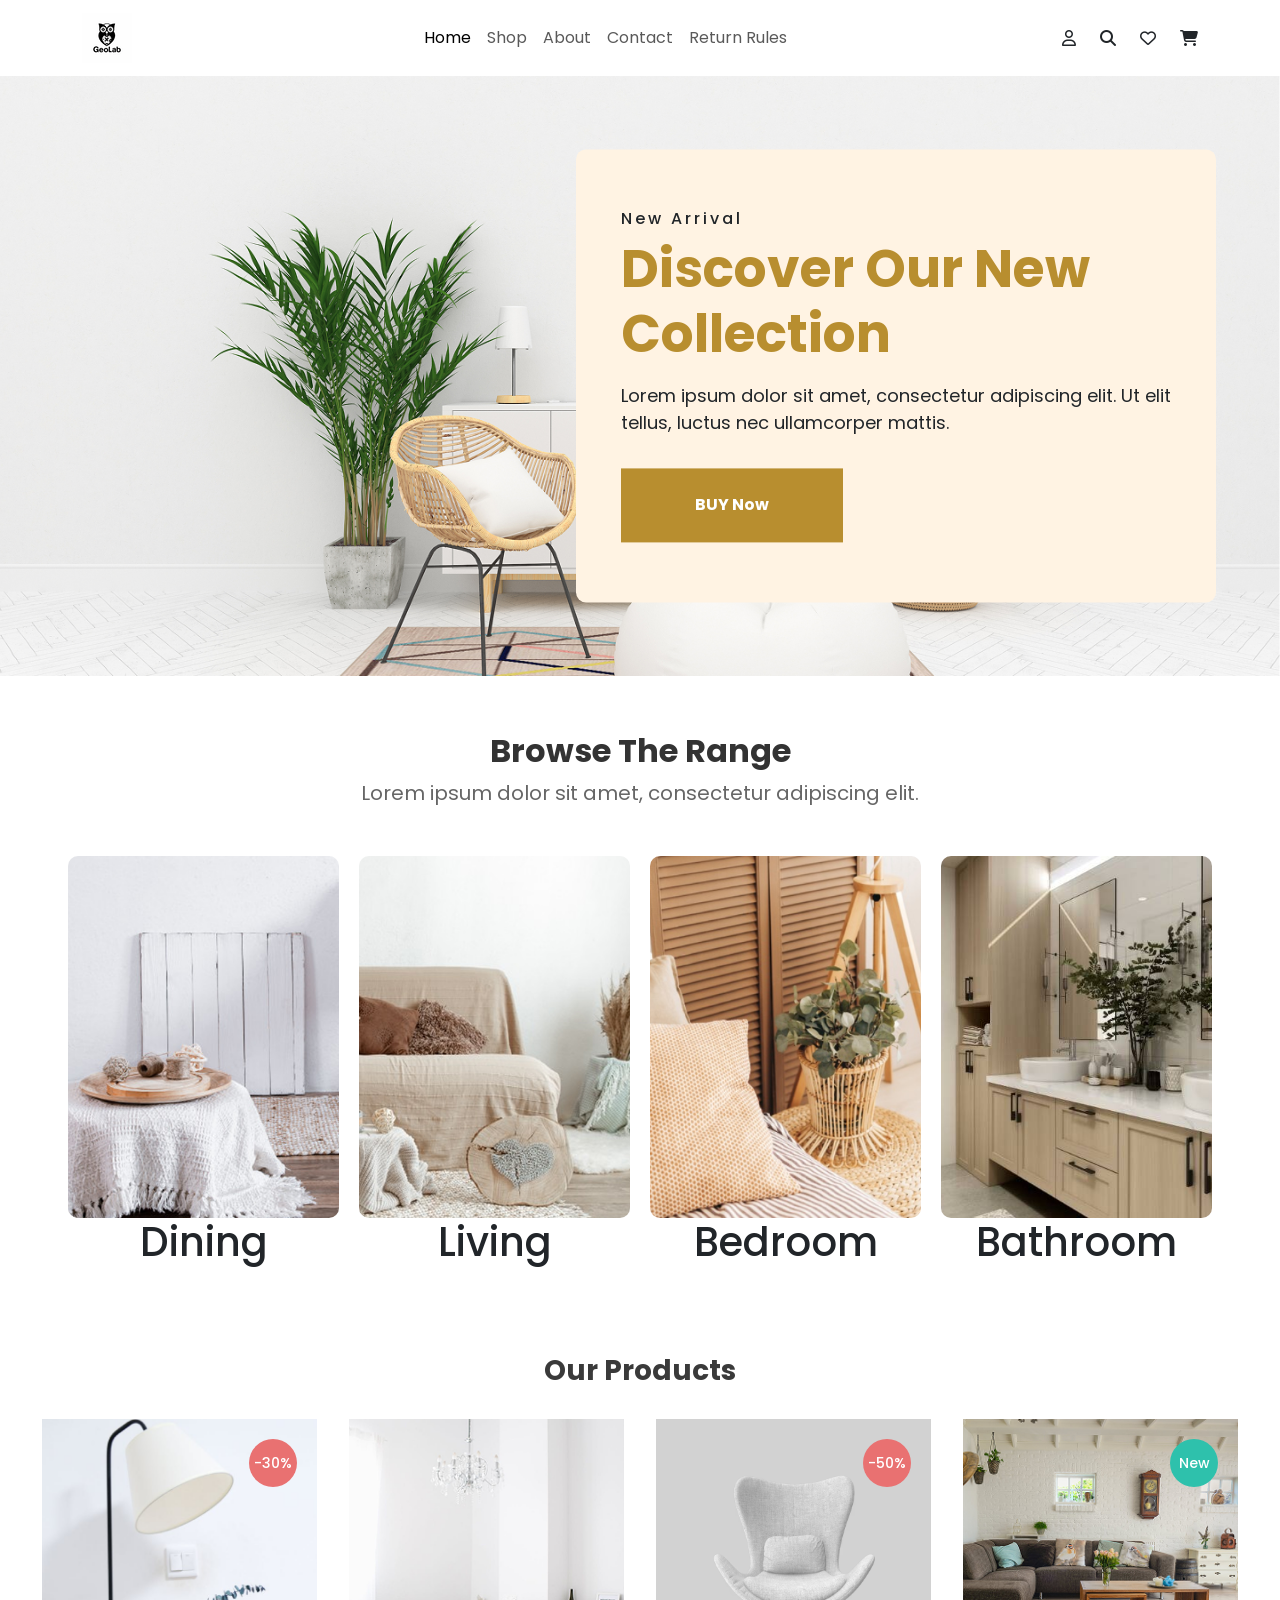
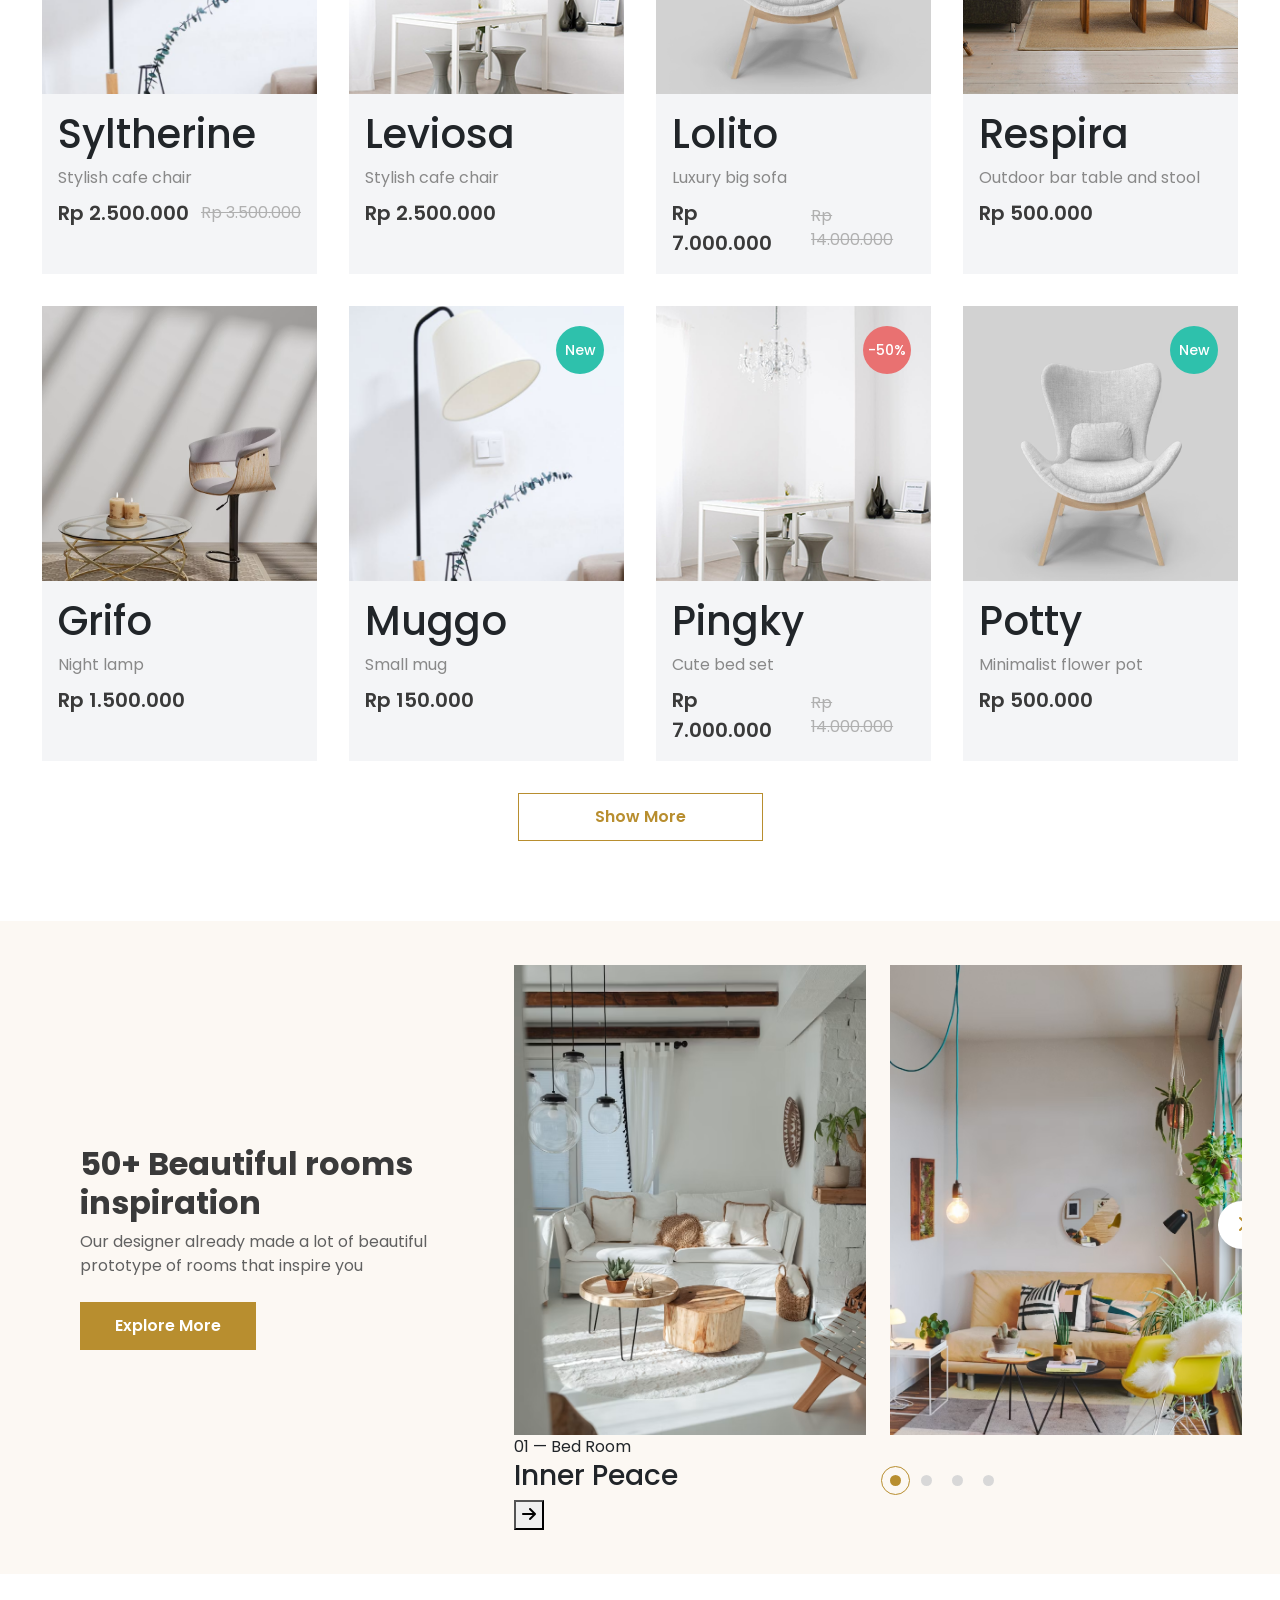
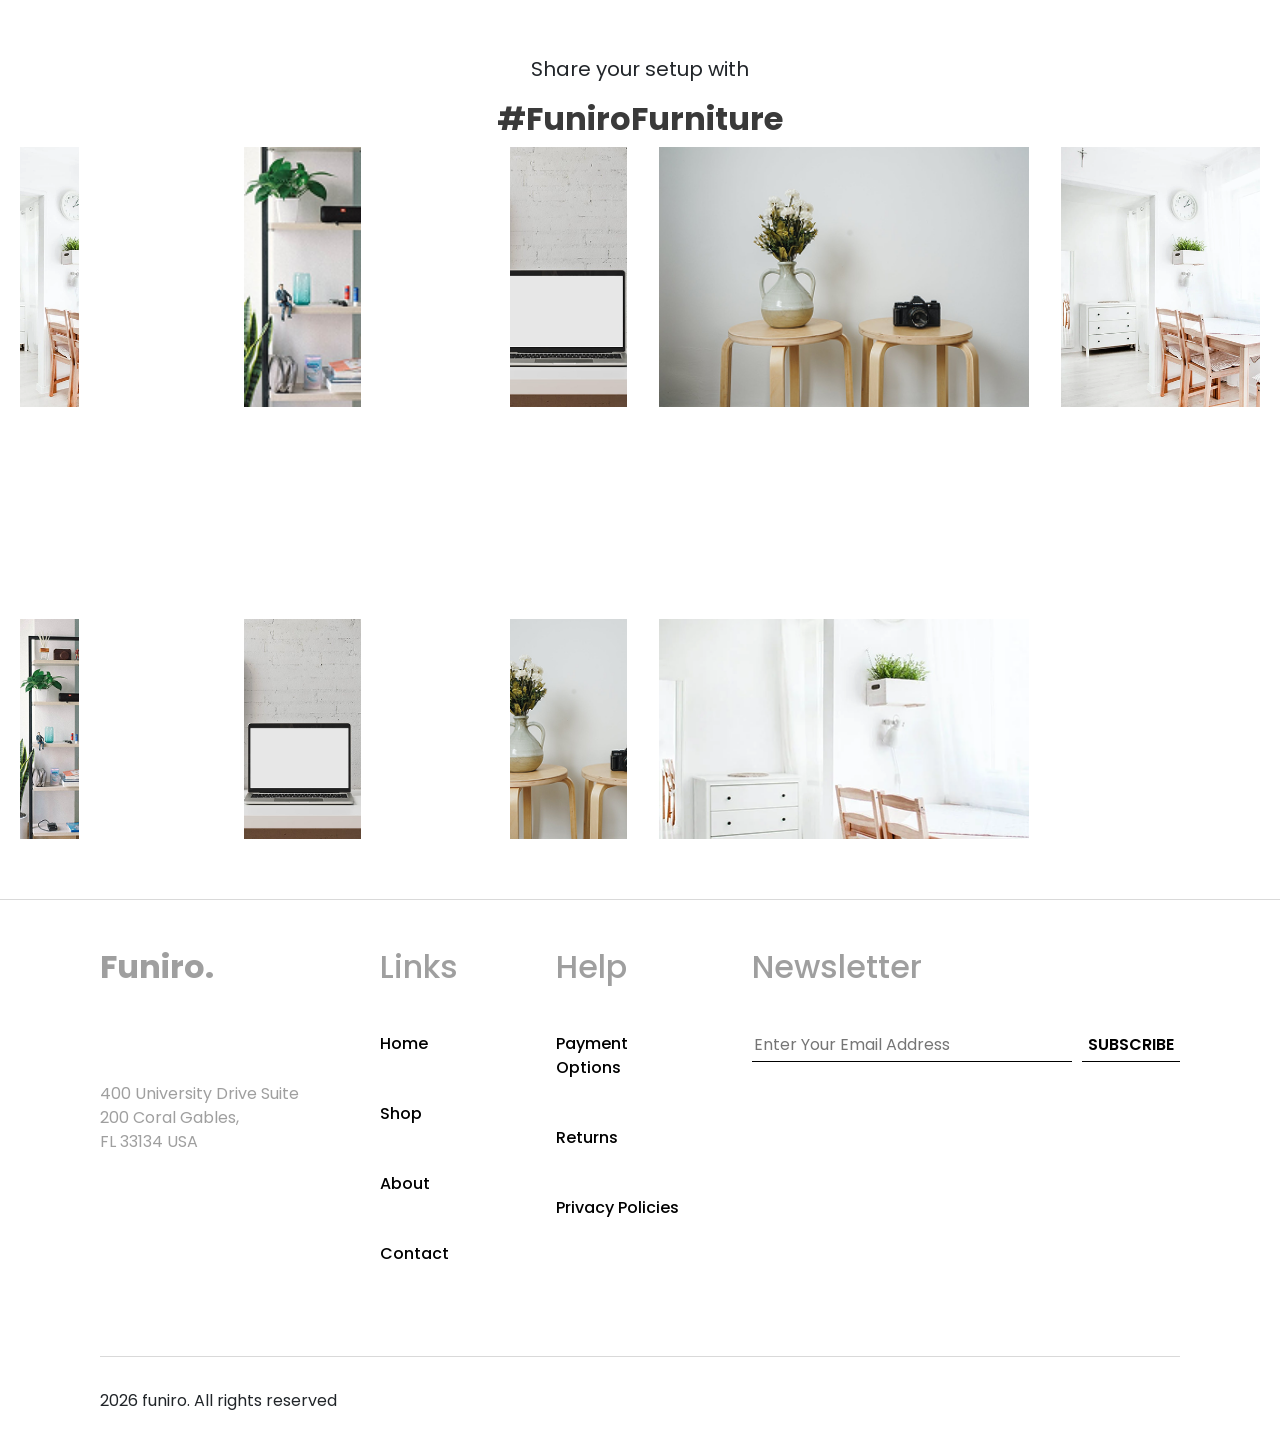
<file: src/index.html>
<!DOCTYPE html>
<html lang="en">

<head>
    <meta charset="UTF-8">
    <meta name="viewport" content="width=device-width, initial-scale=1.0">
    <title>Document</title>
    <link href="https://cdn.jsdelivr.net/npm/bootstrap@5.3.8/dist/css/bootstrap.min.css" rel="stylesheet"
        integrity="sha384-sRIl4kxILFvY47J16cr9ZwB07vP4J8+LH7qKQnuqkuIAvNWLzeN8tE5YBujZqJLB" crossorigin="anonymous">
    <link rel="stylesheet" href="https://cdnjs.cloudflare.com/ajax/libs/font-awesome/6.7.2/css/all.min.css">
    <link rel="stylesheet" href="./css/style.css">
    <link rel="preconnect" href="https://fonts.googleapis.com">
    <link rel="preconnect" href="https://fonts.gstatic.com" crossorigin>

    <link href="https://fonts.googleapis.com/css2?family=Poppins:wght@100;200;300;400;500;600;700;800;900&display=swap"
        rel="stylesheet">
</head>

<body>
    <header>
        <nav class="navbar navbar-expand-lg bg-white">
            <div class="container">

                <a class="navbar-brand fw-bold d-flex align-items-center" href="#">
                    <img src="./images/Geolab.png" alt="logo">
                </a>

                <button class="navbar-toggler" type="button" data-bs-toggle="collapse" data-bs-target="#navbarNav">
                    <span class="navbar-toggler-icon"></span>
                </button>

                <div class="collapse navbar-collapse" id="navbarNav">

                    <ul class="navbar-nav mx-auto">
                        <li class="nav-item">
                            <a class="nav-link active" href="./index.html">Home</a>
                        </li>

                        <li class="nav-item">
                            <a class="nav-link" href="./pages/shop.html">Shop</a>
                        </li>

                        <li class="nav-item">
                            <a class="nav-link" href="./pages/about.html">About</a>
                        </li>

                        <li class="nav-item">
                            <a class="nav-link" href="./pages/contact.html">Contact</a>
                        </li>

                        <li class="nav-item">
                            <a class="nav-link" href="./pages/return.html">Return Rules</a>
                        </li>
                    </ul>

                    <div class="d-flex gap-4">
                        <i class="fa-regular fa-user"></i>
                        <i class="fa-solid fa-magnifying-glass"></i>
                        <i class="fa-regular fa-heart"></i>
                        <i class="fa-solid fa-cart-shopping"></i>
                    </div>

                </div>
            </div>
        </nav>
    </header>
    <main>
        <section class="hero">
            <div class="bg-image">
                <div class="bg-image-content">
                    <h5>New Arrival</h5>
                    <h1>Discover Our New Collection</h1>
                    <p>Lorem ipsum dolor sit amet, consectetur adipiscing elit. Ut elit tellus, luctus nec ullamcorper
                        mattis.</p>
                    <button>BUY Now</button>
                </div>
            </div>
        </section>
        <section class="browse-range">
            <div class="title">
                <h1>Browse The Range</h1>
                <p>Lorem ipsum dolor sit amet, consectetur adipiscing elit.</p>
            </div>
            <div class="range-cards">
                <div class="range-card">
                    <img src="./images/assortment/diningroom.png" alt="Dining">
                    <h1>Dining</h1>
                </div>
                <div class="range-card">
                    <img src="./images/assortment/livingroom.png" alt="Living">
                    <h1>Living</h1>
                </div>
                <div class="range-card">
                    <img src="./images/assortment/bedroom.png" alt="Bedroom">
                    <h1>Bedroom</h1>
                </div>
                <div class="range-card">
                    <img src="./images/assortment/bathroom.jpg" alt="Bathroom">
                    <h1>Bathroom</h1>
                </div>

            </div>
        </section>

        <section class="our-products">
            <div class="title">
                <h1>Our Products</h1>
            </div>

            <div class="product-cards">

                <div class="product-card">
                    <div class="product-image">
                        <img src="./images/our-products/products-1.png" alt="Syltherine">
                        <span class="badge discount">-30%</span>
                    </div>
                    <div class="product-info">
                        <h1>Syltherine</h1>
                        <p>Stylish cafe chair</p>
                        <div class="price">
                            <strong>Rp 2.500.000</strong>
                            <span>Rp 3.500.000</span>
                        </div>
                    </div>
                </div>

                <div class="product-card">
                    <div class="product-image">
                        <img src="./images/our-products/products-2.png" alt="Leviosa">
                    </div>
                    <div class="product-info">
                        <h1>Leviosa</h1>
                        <p>Stylish cafe chair</p>
                        <div class="price">
                            <strong>Rp 2.500.000</strong>
                        </div>
                    </div>
                </div>

                <div class="product-card">
                    <div class="product-image">
                        <img src="./images/our-products/products-3.avif" alt="Lolito">
                        <span class="badge discount">-50%</span>
                    </div>
                    <div class="product-info">
                        <h1>Lolito</h1>
                        <p>Luxury big sofa</p>
                        <div class="price">
                            <strong>Rp 7.000.000</strong>
                            <span>Rp 14.000.000</span>
                        </div>
                    </div>
                </div>

                <div class="product-card">
                    <div class="product-image">
                        <img src="./images/our-products/products-4.png" alt="Respira">
                        <span class="badge new">New</span>
                    </div>
                    <div class="product-info">
                        <h1>Respira</h1>
                        <p>Outdoor bar table and stool</p>
                        <div class="price">
                            <strong>Rp 500.000</strong>
                        </div>
                    </div>
                </div>

                <div class="product-card">
                    <div class="product-image">
                        <img src="./images/our-products/products-5.avif" alt="Grifo">
                    </div>
                    <div class="product-info">
                        <h1>Grifo</h1>
                        <p>Night lamp</p>
                        <div class="price">
                            <strong>Rp 1.500.000</strong>
                        </div>
                    </div>
                </div>

                <div class="product-card">
                    <div class="product-image">
                        <img src="./images/our-products/products-1.png" alt="Muggo">
                        <span class="badge new">New</span>
                    </div>
                    <div class="product-info">
                        <h1>Muggo</h1>
                        <p>Small mug</p>
                        <div class="price">
                            <strong>Rp 150.000</strong>
                        </div>
                    </div>
                </div>

                <div class="product-card">
                    <div class="product-image">
                        <img src="./images/our-products/products-2.png" alt="Pingky">
                        <span class="badge discount">-50%</span>
                    </div>
                    <div class="product-info">
                        <h1>Pingky</h1>
                        <p>Cute bed set</p>
                        <div class="price">
                            <strong>Rp 7.000.000</strong>
                            <span>Rp 14.000.000</span>
                        </div>
                    </div>
                </div>

                <div class="product-card">
                    <div class="product-image">
                        <img src="./images/our-products/products-3.avif" alt="Potty">
                        <span class="badge new">New</span>
                    </div>
                    <div class="product-info">
                        <h1>Potty</h1>
                        <p>Minimalist flower pot</p>
                        <div class="price">
                            <strong>Rp 500.000</strong>
                        </div>
                    </div>
                </div>

            </div>

            <button class="show-more">Show More</button>
        </section>

        <section class="inspiration">
            <div class="inspiration-content">
                <h2>50+ Beautiful rooms inspiration</h2>
                <p>Our designer already made a lot of beautiful prototype of rooms that inspire you</p>
                <button>Explore More</button>
            </div>

            <div class="inspiration-gallery">
                <div class="main-room">
                    <img src="./images/inspiration/inspirationOne.avif" alt="Bedroom inspiration">

                    <div class="room-info">
                        <span>01 — Bed Room</span>
                        <h3>Inner Peace</h3>
                        <button>
                            <i class="fa-solid fa-arrow-right"></i>
                        </button>
                    </div>
                </div>

                <div class="side-room">
                    <img src="./images/inspiration/inpirationTwo.avif" alt="Dining room inspiration">

                    <button class="next-btn">
                        <i class="fa-solid fa-chevron-right"></i>
                    </button>

                    <div class="dots">
                        <span class="active"></span>
                        <span></span>
                        <span></span>
                        <span></span>
                    </div>
                </div>
            </div>
        </section>

        <section class="furniture-gallery">
            <div class="gallery-title">
                <p>Share your setup with</p>
                <h2>#FuniroFurniture</h2>
            </div>

            <div class="gallery-grid">
                <img class="gallery-img img-1" src="./images/FuniroFurniture/Rectangle25.png" alt="">
                <img class="gallery-img img-2" src="./images/FuniroFurniture/Rectangle36.png" alt="">
                <img class="gallery-img img-3" src="./images/FuniroFurniture/Rectangle38.png" alt="">
                <img class="gallery-img img-4" src="./images/FuniroFurniture/Rectangle39.png" alt="">
                <img class="gallery-img img-5" src="./images/FuniroFurniture/Rectangle25.png" alt="">
                <img class="gallery-img img-6" src="./images/FuniroFurniture/Rectangle36.png" alt="">
                <img class="gallery-img img-7" src="./images/FuniroFurniture/Rectangle38.png" alt="">
                <img class="gallery-img img-8" src="./images/FuniroFurniture/Rectangle39.png" alt="">
                <img class="gallery-img img-9" src="./images/FuniroFurniture/Rectangle25.png" alt="">
            </div>
        </section>
    </main>
    <footer class="footer">
        <div class="footer-container">

            <div class="footer-column footer-brand">
                <h2>Funiro.</h2>
                <p>400 University Drive Suite 200 Coral Gables,<br>FL 33134 USA</p>
            </div>

            <div class="footer-column">
                <h2>Links</h2>
                <a href="#">Home</a>
                <a href="#">Shop</a>
                <a href="#">About</a>
                <a href="#">Contact</a>
            </div>

            <div class="footer-column">
                <h2>Help</h2>
                <a href="#">Payment Options</a>
                <a href="#">Returns</a>
                <a href="#">Privacy Policies</a>
            </div>

            <div class="footer-column newsletter">
                <h2>Newsletter</h2>
                <form>
                    <input type="email" placeholder="Enter Your Email Address">
                    <button type="submit">SUBSCRIBE</button>
                </form>
            </div>

            <div class="footer-bottom">
                <p>2026 funiro. All rights reserved</p>
            </div>

        </div>
    </footer>


    <script src="https://cdn.jsdelivr.net/npm/bootstrap@5.3.8/dist/js/bootstrap.bundle.min.js"></script>
</body>

</html>
</file>
<file: src/css/style.css>
body {
  font-family: "Poppins", sans-serif;
}
body header .navbar .d-flex i {
  cursor: pointer;
  -webkit-transition: 0.3s;
  transition: 0.3s;
}
body header .navbar .d-flex i:hover {
  color: #B88E2F;
}
body main .hero .bg-image {
  width: 100%;
  max-width: 1550px;
  min-height: 600px;
  margin: 0 auto;
  background: url("../images/first-bg-image.png") center/cover no-repeat;
  position: relative;
}
@media (max-width: 992px) {
  body main .hero .bg-image {
    min-height: 500px;
  }
}
@media (max-width: 768px) {
  body main .hero .bg-image {
    min-height: 450px;
  }
}
body main .hero .bg-image .bg-image-content {
  position: absolute;
  top: 50%;
  right: 5%;
  -webkit-transform: translateY(-50%);
      -ms-transform: translateY(-50%);
          transform: translateY(-50%);
  max-width: 640px;
  width: calc(100% - 40px);
  background: #fff3e3;
  padding: 60px 45px;
  border-radius: 10px;
}
@media (max-width: 992px) {
  body main .hero .bg-image .bg-image-content {
    max-width: 500px;
    padding: 40px 30px;
  }
}
@media (max-width: 768px) {
  body main .hero .bg-image .bg-image-content {
    position: static;
    -webkit-transform: none;
        -ms-transform: none;
            transform: none;
    width: 90%;
    margin: 0 auto;
    padding: 30px 20px;
  }
}
body main .hero .bg-image .bg-image-content h5 {
  margin-bottom: 8px;
  letter-spacing: 3px;
  font-size: 16px;
  font-weight: 500;
}
body main .hero .bg-image .bg-image-content h1 {
  line-height: 1.25;
  color: #b88e2f;
  font-weight: bold;
  margin-bottom: 16px;
  font-size: 52px;
}
@media (max-width: 992px) {
  body main .hero .bg-image .bg-image-content h1 {
    font-size: 40px;
  }
}
@media (max-width: 768px) {
  body main .hero .bg-image .bg-image-content h1 {
    font-size: 32px;
  }
}
@media (max-width: 480px) {
  body main .hero .bg-image .bg-image-content h1 {
    font-size: 26px;
  }
}
body main .hero .bg-image .bg-image-content p {
  font-size: 18px;
  line-height: 1.5;
  margin-bottom: 32px;
}
@media (max-width: 768px) {
  body main .hero .bg-image .bg-image-content p {
    font-size: 16px;
  }
}
body main .hero .bg-image .bg-image-content button {
  width: 222px;
  height: 74px;
  border: none;
  background-color: #b88e2f;
  color: #fff;
  font-weight: 700;
}
@media (max-width: 768px) {
  body main .hero .bg-image .bg-image-content button {
    width: 180px;
    height: 56px;
  }
}
body main .browse-range {
  max-width: 1184px;
  width: 100%;
  margin: 56px auto 0;
  padding: 0 20px;
  text-align: center;
}
body main .browse-range .title {
  margin-bottom: 48px;
}
body main .browse-range .title h1 {
  font-weight: 700;
  color: #333333;
  margin-bottom: 8px;
  font-size: 32px;
}
body main .browse-range .title p {
  font-size: 20px;
  color: #666666;
  line-height: 1.5;
  margin: 0 auto;
  max-width: 720px;
}
body main .browse-range .range-cards {
  display: -ms-grid;
  display: grid;
  -ms-grid-columns: 1fr 20px 1fr 20px 1fr 20px 1fr;
  grid-template-columns: repeat(4, 1fr);
  gap: 20px;
}
body main .browse-range .range-card img {
  width: 100%;
  aspect-ratio: 3/4;
  height: auto;
  -o-object-fit: cover;
     object-fit: cover;
  border-radius: 10px;
  display: block;
}
body main .browse-range .range-card h3 {
  margin-top: 20px;
  font-weight: 500;
  color: #333333;
  font-size: 24px;
}
body main .our-products {
  max-width: 1236px;
  width: 100%;
  margin: 80px auto;
  padding: 0 20px;
}
body main .our-products .title {
  text-align: center;
  margin-bottom: 32px;
}
@media (max-width: 768px) {
  body main .our-products .title h1 {
    font-size: 32px;
  }
}
@media (max-width: 576px) {
  body main .our-products .title h1 {
    font-size: 28px;
  }
}
body main .our-products .title h1 {
  font-weight: 700;
  color: #3A3A3A;
  font-size: 28px;
}
body main .our-products .product-cards {
  display: -ms-grid;
  display: grid;
  -ms-grid-columns: 1fr clamp(20px, 3vw, 32px) 1fr clamp(20px, 3vw, 32px) 1fr clamp(20px, 3vw, 32px) 1fr;
  grid-template-columns: repeat(4, 1fr);
  gap: clamp(20px, 3vw, 32px);
}
@media (max-width: 1200px) {
  body main .our-products .product-cards {
    -ms-grid-columns: 1fr clamp(20px, 3vw, 32px) 1fr clamp(20px, 3vw, 32px) 1fr;
    grid-template-columns: repeat(3, 1fr);
  }
}
@media (max-width: 768px) {
  body main .our-products .product-cards {
    -ms-grid-columns: 1fr 20px 1fr;
    grid-template-columns: repeat(2, 1fr);
    gap: 20px;
  }
}
@media (max-width: 576px) {
  body main .our-products .product-cards {
    -ms-grid-columns: 1fr;
    grid-template-columns: 1fr;
  }
}
body main .our-products .product-card {
  background: #F4F5F7;
  overflow: hidden;
  -webkit-transition: 0.3s;
  transition: 0.3s;
}
body main .our-products .product-card:hover {
  -webkit-transform: translateY(-8px);
      -ms-transform: translateY(-8px);
          transform: translateY(-8px);
  -webkit-box-shadow: 0 10px 25px rgba(0, 0, 0, 0.15);
          box-shadow: 0 10px 25px rgba(0, 0, 0, 0.15);
}
@media (max-width: 576px) {
  body main .our-products .product-card {
    max-width: 320px;
    margin: 0 auto;
  }
}
body main .our-products .product-image {
  position: relative;
  overflow: hidden;
}
body main .our-products .product-image img {
  width: 100%;
  aspect-ratio: 1/1;
  height: auto;
  -o-object-fit: cover;
     object-fit: cover;
  display: block;
  -webkit-transition: 0.3s;
  transition: 0.3s;
}
@media (max-width: 576px) {
  body main .our-products .product-image img {
    width: 100%;
    height: auto;
  }
}
body main .our-products .product-image:hover img {
  -webkit-transform: scale(1.08);
      -ms-transform: scale(1.08);
          transform: scale(1.08);
}
body main .our-products .product-image .badge {
  position: absolute;
  top: 20px;
  right: 20px;
  width: 48px;
  height: 48px;
  border-radius: 50%;
  display: -webkit-box;
  display: -ms-flexbox;
  display: flex;
  -webkit-box-pack: center;
      -ms-flex-pack: center;
          justify-content: center;
  -webkit-box-align: center;
      -ms-flex-align: center;
          align-items: center;
  color: #fff;
  font-size: 14px;
  font-weight: 500;
}
@media (max-width: 576px) {
  body main .our-products .product-image .badge {
    width: 42px;
    height: 42px;
    font-size: 12px;
  }
}
body main .our-products .discount {
  background: #E97171;
}
body main .our-products .new {
  background: #2EC1AC;
}
body main .product-info {
  padding: 16px;
}
body main .product-info h3 {
  font-weight: 600;
  color: #3A3A3A;
  margin-bottom: 8px;
  font-size: 24px;
}
@media (max-width: 768px) {
  body main .product-info h3 {
    font-size: 22px;
  }
}
@media (max-width: 576px) {
  body main .product-info h3 {
    font-size: 20px;
  }
}
body main .product-info p {
  font-size: 16px;
  color: #898989;
  margin-bottom: 8px;
}
@media (max-width: 576px) {
  body main .product-info p {
    font-size: 14px;
  }
}
body main .product-info .price {
  display: -webkit-box;
  display: -ms-flexbox;
  display: flex;
  -webkit-box-align: center;
      -ms-flex-align: center;
          align-items: center;
  gap: 12px;
}
body main .product-info .price strong {
  font-size: 20px;
  font-weight: 600;
  color: #3A3A3A;
}
@media (max-width: 576px) {
  body main .product-info .price strong {
    font-size: 18px;
  }
}
body main .product-info .price span {
  font-size: 16px;
  color: #B0B0B0;
  text-decoration: line-through;
}
@media (max-width: 576px) {
  body main .product-info .price span {
    font-size: 14px;
  }
}
body main .show-more {
  display: block;
  width: 245px;
  height: 48px;
  margin: 32px auto 0;
  background: #fff;
  border: 1px solid #B88E2F;
  color: #B88E2F;
  font-weight: 600;
  cursor: pointer;
  -webkit-transition: 0.3s;
  transition: 0.3s;
}
body main .show-more:hover {
  background: #B88E2F;
  color: #fff;
}
@media (max-width: 576px) {
  body main .show-more {
    width: 100%;
    max-width: 250px;
  }
}
body .inspiration {
  max-width: 1550px;
  width: 100%;
  margin: 80px auto 0;
  padding: 44px 80px;
  background-color: #fcf8f3;
  display: -ms-grid;
  display: grid;
  -ms-grid-columns: 35% 42px 65%;
  grid-template-columns: 35% 65%;
  -webkit-box-align: center;
      -ms-flex-align: center;
          align-items: center;
  gap: 42px;
}
@media (max-width: 1200px) {
  body .inspiration {
    padding: 40px 40px;
    -ms-grid-columns: 40% 30px 60%;
    grid-template-columns: 40% 60%;
    gap: 30px;
  }
}
@media (max-width: 992px) {
  body .inspiration {
    -ms-grid-columns: 1fr;
    grid-template-columns: 1fr;
    text-align: center;
    padding: 40px 30px;
  }
}
@media (max-width: 576px) {
  body .inspiration {
    margin-top: 50px;
    padding: 32px 20px;
  }
}
@media (max-width: 992px) {
  body .inspiration .inspiration-content {
    display: -webkit-box;
    display: -ms-flexbox;
    display: flex;
    -webkit-box-orient: vertical;
    -webkit-box-direction: normal;
        -ms-flex-direction: column;
            flex-direction: column;
    -webkit-box-align: center;
        -ms-flex-align: center;
            align-items: center;
  }
}
body .inspiration .inspiration-content h2 {
  max-width: 420px;
  line-height: 1.2;
  font-weight: 700;
  color: #3A3A3A;
  margin-bottom: 8px;
}
@media (max-width: 768px) {
  body .inspiration .inspiration-content h2 {
    font-size: 32px;
  }
}
@media (max-width: 576px) {
  body .inspiration .inspiration-content h2 {
    font-size: 28px;
  }
}
body .inspiration .inspiration-content p {
  max-width: 370px;
  font-size: 16px;
  line-height: 1.5;
  color: #616161;
  margin-bottom: 24px;
}
@media (max-width: 992px) {
  body .inspiration .inspiration-content p {
    max-width: 520px;
  }
}
@media (max-width: 576px) {
  body .inspiration .inspiration-content p {
    font-size: 15px;
  }
}
body .inspiration .inspiration-content button {
  width: 176px;
  height: 48px;
  border: none;
  background-color: #b88e2f;
  color: #fff;
  font-weight: 600;
}
@media (max-width: 576px) {
  body .inspiration .inspiration-content button {
    width: 160px;
    height: 44px;
  }
}
body .inspiration .inspiration-gallery {
  display: -webkit-box;
  display: -ms-flexbox;
  display: flex;
  gap: 24px;
  -webkit-box-align: start;
      -ms-flex-align: start;
          align-items: flex-start;
  overflow: hidden;
}
@media (max-width: 992px) {
  body .inspiration .inspiration-gallery {
    -webkit-box-pack: center;
        -ms-flex-pack: center;
            justify-content: center;
  }
}
@media (max-width: 768px) {
  body .inspiration .inspiration-gallery {
    gap: 16px;
  }
}
@media (max-width: 576px) {
  body .inspiration .inspiration-gallery {
    -webkit-box-orient: vertical;
    -webkit-box-direction: normal;
        -ms-flex-direction: column;
            flex-direction: column;
    -webkit-box-align: center;
        -ms-flex-align: center;
            align-items: center;
  }
}
body .inspiration .main-room,
body .inspiration .side-room {
  -webkit-box-flex: 1;
      -ms-flex: 1;
          flex: 1;
}
body .inspiration .main-room img,
body .inspiration .side-room img {
  width: 100%;
  height: auto;
  aspect-ratio: 3/4;
  -o-object-fit: cover;
     object-fit: cover;
  display: block;
}
body .inspiration .main-room {
  position: relative;
  max-width: 404px;
  width: 100%;
}
@media (max-width: 576px) {
  body .inspiration .main-room {
    max-width: 320px;
  }
}
body .inspiration .side-room {
  position: relative;
  max-width: 372px;
  width: 100%;
}
@media (max-width: 768px) {
  body .inspiration .side-room {
    display: none;
  }
}
body .inspiration .next-btn {
  position: absolute;
  right: -24px;
  top: 50%;
  -webkit-transform: translateY(-50%);
      -ms-transform: translateY(-50%);
          transform: translateY(-50%);
  width: 48px;
  height: 48px;
  border: none;
  border-radius: 50%;
  background-color: #fff;
  color: #b88e2f;
  -webkit-box-shadow: 0 4px 14px rgba(0, 0, 0, 0.15);
          box-shadow: 0 4px 14px rgba(0, 0, 0, 0.15);
}
@media (max-width: 576px) {
  body .inspiration .next-btn {
    right: 12px;
    width: 42px;
    height: 42px;
  }
}
body .inspiration .dots {
  display: -webkit-box;
  display: -ms-flexbox;
  display: flex;
  gap: 20px;
  margin-top: 40px;
}
@media (max-width: 992px) {
  body .inspiration .dots {
    -webkit-box-pack: center;
        -ms-flex-pack: center;
            justify-content: center;
  }
}
@media (max-width: 576px) {
  body .inspiration .dots {
    margin-top: 24px;
    gap: 16px;
  }
}
body .inspiration .dots span {
  width: 11px;
  height: 11px;
  border-radius: 50%;
  background-color: #d8d8d8;
  display: block;
}
body .inspiration .dots .active {
  background-color: #b88e2f;
  outline: 1px solid #b88e2f;
  outline-offset: 8px;
}
body .furniture-gallery {
  max-width: 1550px;
  width: 100%;
  margin: 80px auto 0;
  padding: 0 20px 60px;
  overflow: hidden;
}
@media (max-width: 768px) {
  body .furniture-gallery {
    margin-top: 50px;
    padding-bottom: 40px;
  }
}
body .furniture-gallery .gallery-title {
  text-align: center;
  margin-bottom: 8px;
}
body .furniture-gallery .gallery-title p {
  font-size: 20px;
}
@media (max-width: 576px) {
  body .furniture-gallery .gallery-title p {
    font-size: 16px;
  }
}
body .furniture-gallery .gallery-title h2 {
  font-weight: 700;
  color: #3A3A3A;
}
@media (max-width: 768px) {
  body .furniture-gallery .gallery-title h2 {
    font-size: 32px;
  }
}
@media (max-width: 576px) {
  body .furniture-gallery .gallery-title h2 {
    font-size: 28px;
  }
}
body .furniture-gallery .gallery-grid {
  display: -ms-grid;
  display: grid;
  -ms-grid-columns: 0.7fr 16px 1.6fr 16px 1.4fr 16px 1.4fr 16px 1.4fr;
  grid-template-columns: 0.7fr 1.6fr 1.4fr 1.4fr 1.4fr;
  -ms-grid-rows: 260px 16px 180px 16px 220px;
  grid-template-rows: 260px 180px 220px;
  gap: 16px;
  -webkit-box-align: end;
      -ms-flex-align: end;
          align-items: end;
}
body .furniture-gallery .gallery-grid > *:nth-child(1) {
  -ms-grid-row: 1;
  grid-row: 1;
  -ms-grid-column: 1;
  grid-column: 1;
}
body .furniture-gallery .gallery-grid > *:nth-child(2) {
  -ms-grid-row: 1;
  grid-row: 1;
  -ms-grid-column: 3;
  grid-column: 3;
}
body .furniture-gallery .gallery-grid > *:nth-child(3) {
  -ms-grid-row: 1;
  grid-row: 1;
  -ms-grid-column: 5;
  grid-column: 5;
}
body .furniture-gallery .gallery-grid > *:nth-child(4) {
  -ms-grid-row: 1;
  grid-row: 1;
  -ms-grid-column: 7;
  grid-column: 7;
}
body .furniture-gallery .gallery-grid > *:nth-child(5) {
  -ms-grid-row: 1;
  grid-row: 1;
  -ms-grid-column: 9;
  grid-column: 9;
}
body .furniture-gallery .gallery-grid > *:nth-child(6) {
  -ms-grid-row: 3;
  grid-row: 3;
  -ms-grid-column: 1;
  grid-column: 1;
}
body .furniture-gallery .gallery-grid > *:nth-child(7) {
  -ms-grid-row: 3;
  grid-row: 3;
  -ms-grid-column: 3;
  grid-column: 3;
}
body .furniture-gallery .gallery-grid > *:nth-child(8) {
  -ms-grid-row: 3;
  grid-row: 3;
  -ms-grid-column: 5;
  grid-column: 5;
}
body .furniture-gallery .gallery-grid > *:nth-child(9) {
  -ms-grid-row: 3;
  grid-row: 3;
  -ms-grid-column: 7;
  grid-column: 7;
}
body .furniture-gallery .gallery-grid > *:nth-child(10) {
  -ms-grid-row: 3;
  grid-row: 3;
  -ms-grid-column: 9;
  grid-column: 9;
}
body .furniture-gallery .gallery-grid > *:nth-child(11) {
  -ms-grid-row: 5;
  grid-row: 5;
  -ms-grid-column: 1;
  grid-column: 1;
}
body .furniture-gallery .gallery-grid > *:nth-child(12) {
  -ms-grid-row: 5;
  grid-row: 5;
  -ms-grid-column: 3;
  grid-column: 3;
}
body .furniture-gallery .gallery-grid > *:nth-child(13) {
  -ms-grid-row: 5;
  grid-row: 5;
  -ms-grid-column: 5;
  grid-column: 5;
}
body .furniture-gallery .gallery-grid > *:nth-child(14) {
  -ms-grid-row: 5;
  grid-row: 5;
  -ms-grid-column: 7;
  grid-column: 7;
}
body .furniture-gallery .gallery-grid > *:nth-child(15) {
  -ms-grid-row: 5;
  grid-row: 5;
  -ms-grid-column: 9;
  grid-column: 9;
}
@media (max-width: 992px) {
  body .furniture-gallery .gallery-grid {
    -ms-grid-columns: 1fr 1fr 1fr;
    grid-template-columns: repeat(3, 1fr);
    -ms-grid-rows: none;
    grid-template-rows: none;
    -webkit-box-align: stretch;
        -ms-flex-align: stretch;
            align-items: stretch;
  }
  body .furniture-gallery .gallery-grid > *:nth-child(1) {
    -ms-grid-row: 1;
    grid-row: 1;
    -ms-grid-column: 1;
    grid-column: 1;
  }
  body .furniture-gallery .gallery-grid > *:nth-child(2) {
    -ms-grid-row: 1;
    grid-row: 1;
    -ms-grid-column: 2;
    grid-column: 2;
  }
  body .furniture-gallery .gallery-grid > *:nth-child(3) {
    -ms-grid-row: 1;
    grid-row: 1;
    -ms-grid-column: 3;
    grid-column: 3;
  }
}
@media (max-width: 576px) {
  body .furniture-gallery .gallery-grid {
    -ms-grid-columns: 1fr 12px 1fr;
    grid-template-columns: repeat(2, 1fr);
    gap: 12px;
  }
}
body .furniture-gallery .gallery-img {
  width: 100%;
  height: 100%;
  -o-object-fit: cover;
     object-fit: cover;
  display: block;
}
@media (max-width: 992px) {
  body .furniture-gallery .gallery-img {
    height: 220px;
  }
}
@media (max-width: 576px) {
  body .furniture-gallery .gallery-img {
    height: 160px;
  }
}
@media (max-width: 992px) {
  body .furniture-gallery .img-1,
  body .furniture-gallery .img-2,
  body .furniture-gallery .img-3,
  body .furniture-gallery .img-4,
  body .furniture-gallery .img-5,
  body .furniture-gallery .img-6,
  body .furniture-gallery .img-7,
  body .furniture-gallery .img-8,
  body .furniture-gallery .img-9 {
    grid-column: auto;
    grid-row: auto;
  }
}
body .shop-hero {
  max-width: 1550px;
  width: 100%;
  min-height: 316px;
  margin: 0 auto;
  background-image: url("../images/shop/Rectangle-1.png");
  background-size: cover;
  background-position: center;
  background-repeat: no-repeat;
  display: -webkit-box;
  display: -ms-flexbox;
  display: flex;
  -webkit-box-pack: center;
      -ms-flex-pack: center;
          justify-content: center;
  -webkit-box-align: center;
      -ms-flex-align: center;
          align-items: center;
}
@media (max-width: 992px) {
  body .shop-hero {
    min-height: 260px;
  }
}
@media (max-width: 576px) {
  body .shop-hero {
    min-height: 220px;
    padding: 0 20px;
  }
}
body .shop-hero .shop-hero__content {
  text-align: center;
}
body .shop-hero .shop-hero__content h1 {
  font-weight: 500;
  color: #000;
  margin-bottom: 10px;
}
@media (max-width: 768px) {
  body .shop-hero .shop-hero__content h1 {
    font-size: 38px;
  }
}
@media (max-width: 576px) {
  body .shop-hero .shop-hero__content h1 {
    font-size: 30px;
  }
}
body .shop-hero .shop-hero__content .bg-heroimage-content a {
  color: #000;
  font-size: 16px;
  font-weight: 600;
}
body .shop-hero .shop-hero__content .bg-heroimage-content a:hover {
  color: #B88E2F;
}
@media (max-width: 576px) {
  body .shop-hero .shop-hero__content .bg-heroimage-content a {
    font-size: 14px;
  }
}
body .shop-hero .shop-hero__content .bg-heroimage-content i {
  font-size: 12px;
  margin-right: 8px;
  color: #000;
}
@media (max-width: 576px) {
  body .shop-hero .shop-hero__content .bg-heroimage-content i {
    font-size: 10px;
    margin-right: 5px;
  }
}
body .shop-hero .shop-hero__content .bg-heroimage-content span {
  font-size: 16px;
  color: #000;
  font-weight: 400;
}
@media (max-width: 576px) {
  body .shop-hero .shop-hero__content .bg-heroimage-content span {
    font-size: 14px;
  }
}
body .about-hero {
  max-width: 1550px;
  width: 100%;
  height: 316px;
  margin: 0 auto;
  background-image: url("../images/shop/Rectangle-1.png");
  background-size: cover;
  background-position: center;
  background-repeat: no-repeat;
  display: -webkit-box;
  display: -ms-flexbox;
  display: flex;
  -webkit-box-pack: center;
      -ms-flex-pack: center;
          justify-content: center;
  -webkit-box-align: center;
      -ms-flex-align: center;
          align-items: center;
}
@media (max-width: 768px) {
  body .about-hero {
    height: 260px;
  }
}
@media (max-width: 576px) {
  body .about-hero {
    height: 220px;
    padding: 0 20px;
  }
}
body .about-hero .about-hero-content {
  text-align: center;
}
body .about-hero .about-hero-content h1 {
  font-weight: 500;
  color: #000;
  margin-bottom: 10px;
}
@media (max-width: 768px) {
  body .about-hero .about-hero-content h1 {
    font-size: 38px;
  }
}
@media (max-width: 576px) {
  body .about-hero .about-hero-content h1 {
    font-size: 30px;
  }
}
body .about-hero .about-hero-content a {
  color: #000;
  text-decoration: none;
  font-weight: 600;
  margin-right: 8px;
}
@media (max-width: 576px) {
  body .about-hero .about-hero-content a {
    font-size: 14px;
  }
}
body .about-hero .about-hero-content i {
  font-size: 12px;
  margin-right: 8px;
}
@media (max-width: 576px) {
  body .about-hero .about-hero-content i {
    font-size: 10px;
  }
}
body .about-hero .about-hero-content span {
  color: #000;
}
@media (max-width: 576px) {
  body .about-hero .about-hero-content span {
    font-size: 14px;
  }
}
body .about-company {
  max-width: 1184px;
  width: 100%;
  margin: 80px auto;
  padding: 0 20px;
  display: -ms-grid;
  display: grid;
  -ms-grid-columns: 1fr 48px 1fr;
  grid-template-columns: 1fr 1fr;
  gap: 48px;
  -webkit-box-align: center;
      -ms-flex-align: center;
          align-items: center;
}
@media (max-width: 992px) {
  body .about-company {
    -ms-grid-columns: 1fr;
    grid-template-columns: 1fr;
    gap: 40px;
    text-align: center;
  }
}
@media (max-width: 576px) {
  body .about-company {
    margin: 50px auto;
  }
}
body .about-company .about-image img {
  width: 100%;
  height: 480px;
  -o-object-fit: cover;
     object-fit: cover;
  display: block;
  border-radius: 10px;
}
@media (max-width: 992px) {
  body .about-company .about-image img {
    height: 380px;
  }
}
@media (max-width: 576px) {
  body .about-company .about-image img {
    height: 260px;
  }
}
@media (max-width: 992px) {
  body .about-company .about-text {
    display: -webkit-box;
    display: -ms-flexbox;
    display: flex;
    -webkit-box-orient: vertical;
    -webkit-box-direction: normal;
        -ms-flex-direction: column;
            flex-direction: column;
    -webkit-box-align: center;
        -ms-flex-align: center;
            align-items: center;
  }
}
body .about-company .about-text h2 {
  font-weight: 700;
  color: #3A3A3A;
  margin-bottom: 20px;
}
@media (max-width: 768px) {
  body .about-company .about-text h2 {
    font-size: 32px;
  }
}
@media (max-width: 576px) {
  body .about-company .about-text h2 {
    font-size: 28px;
  }
}
body .about-company .about-text p {
  font-size: 18px;
  line-height: 1.6;
  color: #616161;
  margin-bottom: 16px;
}
@media (max-width: 576px) {
  body .about-company .about-text p {
    font-size: 16px;
  }
}
body .about-company .about-text button {
  width: 176px;
  height: 48px;
  border: none;
  background-color: #b88e2f;
  color: #fff;
  font-weight: 600;
  margin-top: 12px;
}
@media (max-width: 576px) {
  body .about-company .about-text button {
    width: 160px;
    height: 44px;
  }
}
body .mission-values {
  max-width: 1184px;
  width: 100%;
  margin: 0 auto 80px;
  padding: 0 20px;
  display: -ms-grid;
  display: grid;
  -ms-grid-columns: 1fr 24px 1fr 24px 1fr;
  grid-template-columns: repeat(3, 1fr);
  gap: 24px;
}
@media (max-width: 992px) {
  body .mission-values {
    -ms-grid-columns: 1fr 24px 1fr;
    grid-template-columns: repeat(2, 1fr);
  }
}
@media (max-width: 576px) {
  body .mission-values {
    -ms-grid-columns: 1fr;
    grid-template-columns: 1fr;
  }
}
body .mission-values .value-card {
  background-color: #F4F5F7;
  padding: 40px 28px;
  text-align: center;
  border-radius: 10px;
}
@media (max-width: 576px) {
  body .mission-values .value-card {
    padding: 28px 20px;
  }
}
body .mission-values .value-card i {
  font-size: 36px;
  color: #b88e2f;
  margin-bottom: 20px;
}
@media (max-width: 576px) {
  body .mission-values .value-card i {
    font-size: 30px;
  }
}
body .mission-values .value-card h3 {
  font-weight: 600;
  color: #3A3A3A;
  margin-bottom: 12px;
}
@media (max-width: 576px) {
  body .mission-values .value-card h3 {
    font-size: 22px;
  }
}
body .mission-values .value-card p {
  color: #616161;
  line-height: 1.5;
  margin: 0;
}
@media (max-width: 576px) {
  body .mission-values .value-card p {
    font-size: 15px;
  }
}
body .contact-section {
  max-width: 1184px;
  width: 100%;
  margin: 80px auto;
  padding: 0 20px;
}
@media (max-width: 768px) {
  body .contact-section {
    margin: 50px auto;
  }
}
body .contact-section .contact-title {
  text-align: center;
  margin-bottom: 80px;
}
@media (max-width: 768px) {
  body .contact-section .contact-title {
    margin-bottom: 50px;
  }
}
body .contact-section .contact-title h2 {
  font-weight: 600;
  color: #000;
  margin-bottom: 8px;
}
@media (max-width: 576px) {
  body .contact-section .contact-title h2 {
    font-size: 28px;
  }
}
body .contact-section .contact-title p {
  max-width: 640px;
  margin: 0 auto;
  color: #9F9F9F;
  line-height: 1.5;
}
@media (max-width: 576px) {
  body .contact-section .contact-title p {
    font-size: 15px;
  }
}
body .contact-section .contact-container {
  display: -ms-grid;
  display: grid;
  -ms-grid-columns: 1fr 80px 1.4fr;
  grid-template-columns: 1fr 1.4fr;
  gap: 80px;
}
@media (max-width: 992px) {
  body .contact-section .contact-container {
    -ms-grid-columns: 1fr;
    grid-template-columns: 1fr;
    gap: 50px;
  }
}
body .contact-section .contact-info {
  display: -webkit-box;
  display: -ms-flexbox;
  display: flex;
  -webkit-box-orient: vertical;
  -webkit-box-direction: normal;
      -ms-flex-direction: column;
          flex-direction: column;
  gap: 42px;
}
@media (max-width: 992px) {
  body .contact-section .contact-info {
    max-width: 600px;
    width: 100%;
    margin: 0 auto;
  }
}
@media (max-width: 576px) {
  body .contact-section .contact-info {
    gap: 30px;
  }
}
body .contact-section .contact-item {
  display: -webkit-box;
  display: -ms-flexbox;
  display: flex;
  gap: 24px;
  -webkit-box-align: start;
      -ms-flex-align: start;
          align-items: flex-start;
}
@media (max-width: 576px) {
  body .contact-section .contact-item {
    gap: 16px;
  }
}
body .contact-section .contact-item i {
  font-size: 22px;
  color: #000;
  margin-top: 6px;
  min-width: 24px;
}
@media (max-width: 576px) {
  body .contact-section .contact-item i {
    font-size: 20px;
  }
}
body .contact-section .contact-item h3 {
  font-weight: 500;
  color: #000;
  margin-bottom: 4px;
}
body .contact-section .contact-item p {
  max-width: 220px;
  color: #000;
  line-height: 1.4;
  margin: 0;
}
@media (max-width: 992px) {
  body .contact-section .contact-item p {
    max-width: 100%;
  }
}
@media (max-width: 576px) {
  body .contact-section .contact-item p {
    font-size: 15px;
  }
}
body .contact-section .contact-form {
  display: -webkit-box;
  display: -ms-flexbox;
  display: flex;
  -webkit-box-orient: vertical;
  -webkit-box-direction: normal;
      -ms-flex-direction: column;
          flex-direction: column;
  gap: 28px;
}
@media (max-width: 992px) {
  body .contact-section .contact-form {
    max-width: 600px;
    width: 100%;
    margin: 0 auto;
  }
}
@media (max-width: 576px) {
  body .contact-section .contact-form {
    gap: 22px;
  }
}
body .contact-section .contact-form .form-group {
  display: -webkit-box;
  display: -ms-flexbox;
  display: flex;
  -webkit-box-orient: vertical;
  -webkit-box-direction: normal;
      -ms-flex-direction: column;
          flex-direction: column;
  gap: 12px;
}
body .contact-section .contact-form label {
  font-weight: 500;
  color: #000;
}
body .contact-section .contact-form input,
body .contact-section .contact-form textarea {
  width: 100%;
  border: 1px solid #9F9F9F;
  border-radius: 10px;
  padding: 20px 28px;
  outline: none;
}
@media (max-width: 576px) {
  body .contact-section .contact-form input,
  body .contact-section .contact-form textarea {
    padding: 16px 18px;
  }
}
body .contact-section .contact-form input {
  height: 75px;
}
@media (max-width: 576px) {
  body .contact-section .contact-form input {
    height: 60px;
  }
}
body .contact-section .contact-form textarea {
  height: 120px;
  resize: none;
}
@media (max-width: 576px) {
  body .contact-section .contact-form textarea {
    height: 110px;
  }
}
body .contact-section .contact-form button {
  width: 237px;
  height: 55px;
  border: none;
  border-radius: 5px;
  background-color: #b88e2f;
  color: #fff;
  font-weight: 500;
}
@media (max-width: 576px) {
  body .contact-section .contact-form button {
    width: 100%;
    max-width: 237px;
  }
}
body .return-rules {
  max-width: 1184px;
  width: 100%;
  margin: 80px auto;
  padding: 0 20px;
}
@media (max-width: 768px) {
  body .return-rules {
    margin: 50px auto;
  }
}
body .return-rules .return-rules-container h2 {
  font-weight: 700;
  color: #3A3A3A;
  margin-bottom: 16px;
}
@media (max-width: 576px) {
  body .return-rules .return-rules-container h2 {
    font-size: 28px;
  }
}
body .return-rules .return-rules-container > p {
  max-width: 760px;
  color: #616161;
  font-size: 18px;
  line-height: 1.6;
  margin-bottom: 40px;
}
@media (max-width: 576px) {
  body .return-rules .return-rules-container > p {
    font-size: 16px;
    margin-bottom: 28px;
  }
}
body .return-rules .rules-list {
  display: -ms-grid;
  display: grid;
  -ms-grid-columns: 1fr 24px 1fr;
  grid-template-columns: repeat(2, 1fr);
  gap: 24px;
}
@media (max-width: 768px) {
  body .return-rules .rules-list {
    -ms-grid-columns: 1fr;
    grid-template-columns: 1fr;
  }
}
body .return-rules .rule-card {
  background: #F4F5F7;
  padding: 32px;
  border-radius: 10px;
}
@media (max-width: 576px) {
  body .return-rules .rule-card {
    padding: 24px 20px;
  }
}
body .return-rules .rule-card h3 {
  font-weight: 600;
  color: #b88e2f;
  margin-bottom: 12px;
}
@media (max-width: 576px) {
  body .return-rules .rule-card h3 {
    font-size: 22px;
  }
}
body .return-rules .rule-card p {
  color: #616161;
  line-height: 1.5;
  margin: 0;
}
@media (max-width: 576px) {
  body .return-rules .rule-card p {
    font-size: 15px;
  }
}

.footer {
  max-width: 1550px;
  width: 100%;
  margin: 0 auto;
  padding: 48px 100px 38px;
  background: #fff;
  border-top: 1px solid #d9d9d9;
}
@media (max-width: 1200px) {
  .footer {
    padding: 44px 50px 34px;
  }
}
@media (max-width: 576px) {
  .footer {
    padding: 36px 20px 28px;
  }
}
.footer .footer-container {
  display: -ms-grid;
  display: grid;
  -ms-grid-columns: 2fr 70px 1fr 70px 1.2fr 70px 1.6fr;
  grid-template-columns: 2fr 1fr 1.2fr 1.6fr;
  gap: 70px;
}
@media (max-width: 992px) {
  .footer .footer-container {
    -ms-grid-columns: 1fr 32px 1fr;
    grid-template-columns: repeat(2, 1fr);
    gap: 48px 32px;
  }
}
@media (max-width: 576px) {
  .footer .footer-container {
    -ms-grid-columns: 1fr;
    grid-template-columns: 1fr;
    gap: 36px;
  }
}
.footer .footer-column {
  display: -webkit-box;
  display: -ms-flexbox;
  display: flex;
  -webkit-box-orient: vertical;
  -webkit-box-direction: normal;
      -ms-flex-direction: column;
          flex-direction: column;
  gap: 46px;
}
@media (max-width: 576px) {
  .footer .footer-column {
    gap: 22px;
  }
}
.footer .footer-column h2 {
  color: #9F9F9F;
  font-weight: 500;
  margin: 0;
}
.footer .footer-column a {
  color: #000;
  text-decoration: none;
  font-weight: 500;
}
.footer .footer-brand h2 {
  font-weight: 700;
  margin-bottom: 50px;
}
@media (max-width: 576px) {
  .footer .footer-brand h2 {
    margin-bottom: 22px;
  }
}
.footer .footer-brand p {
  color: #9F9F9F;
  line-height: 1.5;
}
.footer .newsletter form {
  display: -webkit-box;
  display: -ms-flexbox;
  display: flex;
  gap: 10px;
  -webkit-box-align: center;
      -ms-flex-align: center;
          align-items: center;
}
@media (max-width: 576px) {
  .footer .newsletter form {
    -webkit-box-orient: vertical;
    -webkit-box-direction: normal;
        -ms-flex-direction: column;
            flex-direction: column;
    -webkit-box-align: start;
        -ms-flex-align: start;
            align-items: flex-start;
    gap: 14px;
  }
}
.footer .newsletter input {
  border: none;
  border-bottom: 1px solid #000;
  outline: none;
  padding-bottom: 4px;
}
@media (max-width: 576px) {
  .footer .newsletter input {
    width: 100%;
  }
}
.footer .newsletter button {
  border: none;
  border-bottom: 1px solid #000;
  background: transparent;
  font-weight: 600;
  padding-bottom: 4px;
}
.footer .footer-bottom {
  grid-column: 1/-1;
  border-top: 1px solid #d9d9d9;
  padding-top: 32px;
  margin-top: 20px;
}
@media (max-width: 576px) {
  .footer .footer-bottom {
    padding-top: 24px;
    margin-top: 10px;
  }
}
.footer .footer-bottom p {
  margin: 0;
}/*# sourceMappingURL=style.css.map */
</file>
